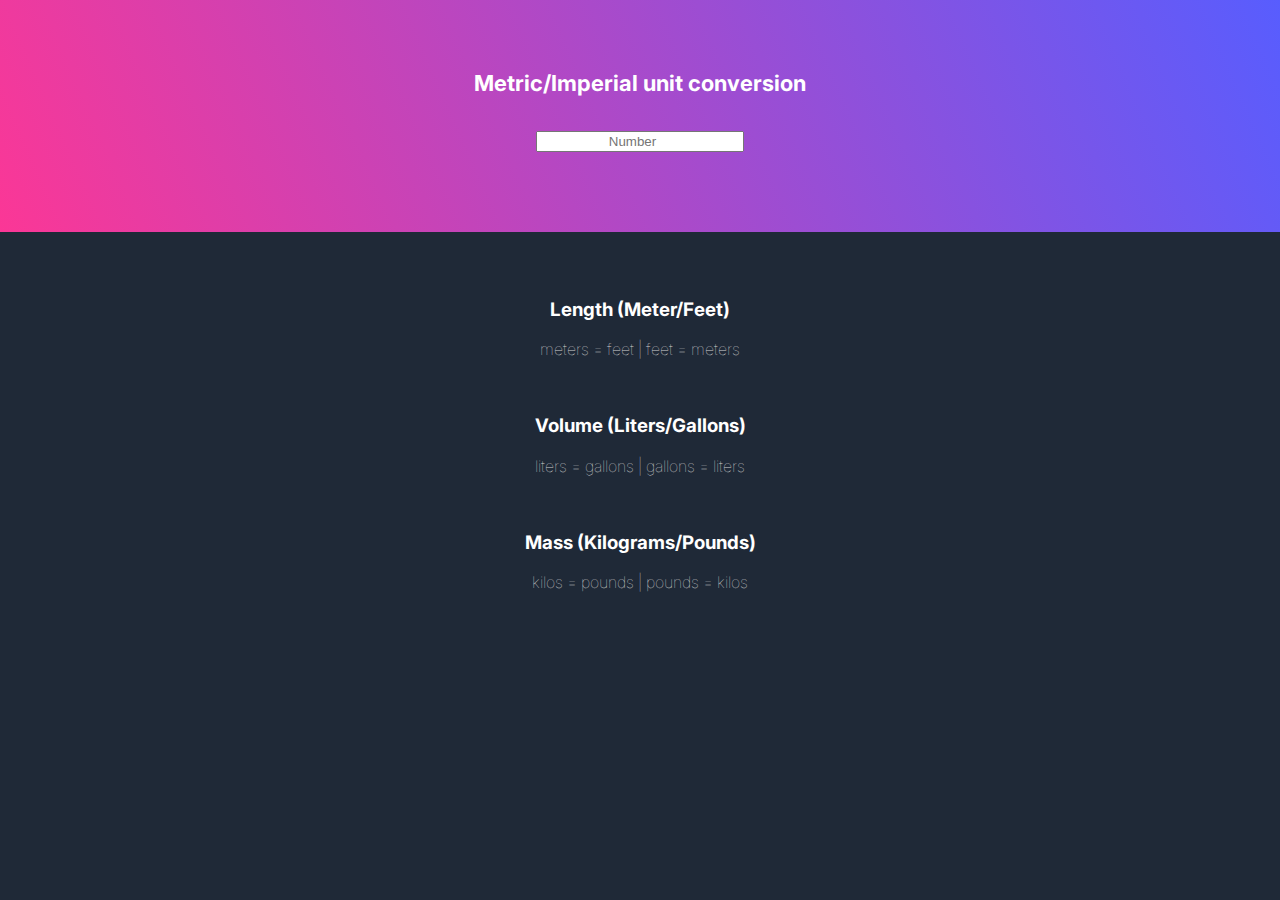
<file: Unit converter/index.html>
<!DOCTYPE html>
<html lang="en">
  <head>
    <meta charset="UTF-8" />
    <meta http-equiv="X-UA-Compatible" content="IE=edge" />
    <meta name="viewport" content="width=device-width, initial-scale=1.0" />
    <title>Unit Converter</title>
    <link rel="stylesheet" href="styles.css" />
    <link rel="preconnect" href="https://fonts.googleapis.com" />
    <link rel="preconnect" href="https://fonts.gstatic.com" crossorigin />
    <link
      href="https://fonts.googleapis.com/css2?family=Inter&display=swap"
      rel="stylesheet"
    />
    <link rel="preconnect" href="https://fonts.googleapis.com" />
    <link rel="preconnect" href="https://fonts.gstatic.com" crossorigin />
    <link
      href="https://fonts.googleapis.com/css2?family=Inter:wght@800&display=swap"
      rel="stylesheet"
    />
  </head>
  <body>
    <div class="top-half">
      <h1 id="metric">Metric/Imperial unit conversion</h1>
      <h1 id="figure">
        <input
          id="num-fig"
          type="number"
          placeholder="Number"
          oninput="UnitConverter(this.value)"
          onchange="UnitConverter(this.value)"
        />
      </h1>
      <!-- <button id="reset-btn" onclick="reset()">RESET</button> -->
    </div>
    <div class="bottom-half">
      <h3>Length (Meter/Feet)</h3>
      <p id="length">
        <span id="main-fig"></span> meters = <span id="feet"></span> feet |
        <span id="main-fig"></span> feet = <span id="meters"></span> meters
      </p>
      <br />
      <h3>Volume (Liters/Gallons)</h3>
      <p id="volume">
        <span id="main-fig"></span> liters = <span id="gallons"></span> gallons
        | <span id="main-fig"></span> gallons = <span id="liters"></span> liters
      </p>
      <br />
      <h3>Mass (Kilograms/Pounds)</h3>
      <p id="mass">
        <span id="main-fig"></span> kilos = <span id="pounds"></span> pounds |
        <span id="main-fig"></span> pounds = <span id="kilos"></span> kilos
      </p>
      <br />
    </div>
    <script src="index.js"></script>
  </body>
</html>
</file>
<file: Unit converter/styles.css>
html, body {
    margin: 0;
    padding: 0;
    color: white;
    text-align: center;
    font-family: 'Inter', sans-serif;
    background: #1F2937;
}
.top-half {
    background: linear-gradient(246.26deg, #585DFE 0%, #FB3796 100%);
    font-weight: bolder;
}
#metric{
    font-size: 22px;
    margin: 0px 0px;
    padding-top: 70px;
}
#figure {
    font-size: 98px;
    margin-top: 35px;
    padding-bottom: 80px;
}
.bottom-half {
    background: #1F2937;
}
p {
    color: #D2D2D2;
    font-weight: lighter;
}
h2 {
    font-weight: lighter;
}
input {
    display: block;
    text-align: center;
    width: 200px;
    margin-left: auto;
    margin-right: auto;
}
/* button {
    background: #1F2937;
    padding: 10px 40px;
    color: white;
    border: none;
    margin-bottom: 50px;
}
button:hover {
    background: #585DFE;
} */
</file>
